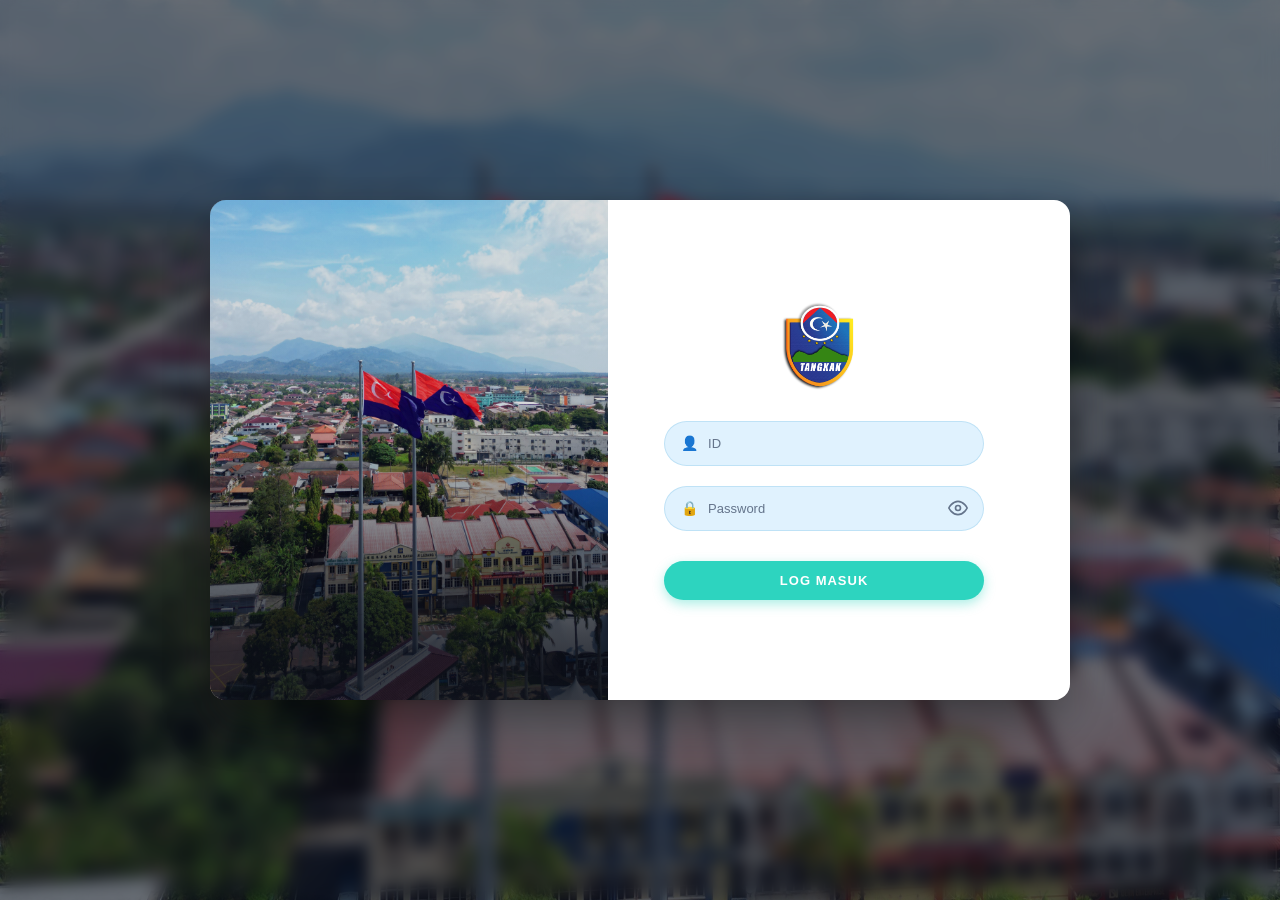
<file: index.html>
<!DOCTYPE html>
<html lang="ms">
<head>
    <meta charset="UTF-8">
    <meta name="viewport" content="width=device-width, initial-scale=1.0">
    <title>pdtalbum.com - Login</title>
    
    <!-- Google Fonts: Montserrat & Inter -->
    <link rel="preconnect" href="https://fonts.googleapis.com">
    <link rel="preconnect" href="https://fonts.gstatic.com" crossorigin>
    <link href="https://fonts.googleapis.com/css2?family=Inter:wght@400;500;600&family=Montserrat:wght@600;700;800&display=swap" rel="stylesheet">
    
    <link rel="stylesheet" href="css/style.css">
    
    <!-- Sedikit gaya tambahan khas untuk butang toggle password -->
    <style>
        .password-box {
            position: relative;
            display: flex;
            align-items: center;
        }
        .password-box input {
            width: 100%;
            padding-right: 45px; /* Ruang untuk ikon mata */
        }
        .toggle-password-btn {
            position: absolute;
            right: 15px;
            background: none;
            border: none;
            cursor: pointer;
            color: #64748b;
            padding: 0;
            display: flex;
            align-items: center;
            justify-content: center;
        }
    </style>
</head>
<body class="login-page">

    <!-- Kad Utama Log Masuk -->
    <div class="login-wrapper">
        <div class="login-container">
            
            <!-- Bahagian Kiri: Bentuk Geometri Biru, Bayang & Gambar -->
            <div class="left-banner">
                <!-- Lapisan Bayang untuk Efek Timbul -->
                <div class="shape-shadow-1"></div>
                <div class="shape-shadow-2"></div>

                <!-- Gambar Utama di Belakang -->
                <div class="banner-content">
                    <img src="img/img3.jpeg" alt="Ilustrasi" class="banner-image">
                </div>

                <!-- Dua Segi Tiga yang akan bergerak dan menjadi bingkai -->
                <div class="shape-triangle-top"></div>
                <div class="shape-triangle-bottom"></div>
            </div>

            <!-- Bahagian Kanan: Borang Log Masuk -->
            <div class="right-form-section">
                
                <!-- Logo di atas borang -->
                <div class="form-logo">
                    <img src="img/img1.png" alt="Jata Tangkak">
                </div>

                <!-- Borang log masuk biasa di mana anda boleh taip ID & Password anda -->
                <form id="loginForm" class="modern-form">
                    
                    <div class="input-box">
                        <span class="input-icon">👤</span>
                        <input type="text" id="username" name="username" placeholder="ID" required autocomplete="off">
                    </div>

                    <div class="input-box password-box">
                        <span class="input-icon">🔒</span>
                        <input type="password" id="password" name="password" placeholder="Password" required>
                        <button type="button" id="togglePasswordBtn" class="toggle-password-btn" onclick="togglePasswordVisibility()">
                            <!-- Ikon Mata SVG (Biasa) -->
                            <svg width="20" height="20" viewBox="0 0 24 24" fill="none" stroke="currentColor" stroke-width="2" stroke-linecap="round" stroke-linejoin="round">
                                <path d="M1 12s4-8 11-8 11 8 11 8-4 8-11 8-11-8-11-8z"></path>
                                <circle cx="12" cy="12" r="3"></circle>
                            </svg>
                        </button>
                    </div>

                    <button type="submit" class="login-btn">LOG MASUK</button>
                </form>

            </div>

        </div>
    </div>

    <!-- Pautan ke fail JavaScript luaran -->
    <script src="js/script.js"></script>

</body>
</html>
</file>
<file: css/style.css>
/* CSS Document */
html {
    scroll-behavior: smooth;
}

* {
    box-sizing: border-box;
    margin: 0;
    padding: 0;
    font-family: 'Segoe UI', Tahoma, Geneva, Verdana, sans-serif;
}

/* ==========================================================
   GAYA KHUSUS HALAMAN LOG MASUK
   ========================================================== */

body.login-page {
    background: #628993;
    background-image: url('../img/img3.jpeg');
    background-size: cover;
    background-position: center;
    height: 100vh;
    display: flex;
    justify-content: center;
    align-items: center;
    overflow: hidden;
    position: relative;
}

body.login-page::before {
    content: '';
    position: absolute;
    top: 0; left: 0; width: 100%; height: 100%;
    background: rgba(11, 15, 25, 0.6);
    backdrop-filter: blur(8px);
    z-index: 1;
}

.login-wrapper {
    width: 100%;
    max-width: 900px;
    padding: 20px;
    position: relative;
    z-index: 2;
}

.login-container {
    background: #ffffff;
    border-radius: 16px;
    box-shadow: 0 25px 50px -12px rgba(0, 0, 0, 0.5);
    display: flex;
    overflow: hidden;
    height: 500px;
    position: relative;
}

.right-form-section {
    flex: 1;
    padding: 50px 50px;
    display: flex;
    flex-direction: column;
    justify-content: center;
    align-items: center;
    background: #ffffff;
    z-index: 3;
}

.form-title {
    font-size: 24px;
    font-weight: 800;
    color: #1e293b;
    letter-spacing: 1px;
    margin-bottom: 25px;
    text-transform: uppercase;
    text-align: center;
}

.modern-form {
    width: 100%;
    max-width: 320px;
}

.input-box {
    position: relative;
    margin-bottom: 20px;
    background: #e0f2fe;
    border-radius: 30px;
    display: flex;
    align-items: center;
    padding: 4px 16px;
    border: 1px solid rgba(2, 132, 199, 0.15);
    transition: all 0.3s ease;
}

.input-box:focus-within {
    background: #ffffff;
    border-color: #0284c7;
    box-shadow: 0 0 0 3px rgba(2, 132, 199, 0.15);
}

.input-icon {
    font-size: 14px;
    margin-right: 10px;
    color: #0284c7;
}

.input-box input {
    width: 100%;
    border: none;
    outline: none;
    padding: 10px 0;
    font-size: 13px;
    color: #1e293b;
    background: transparent;
    font-weight: 500;
}

.input-box input::placeholder {
    color: #64748b;
    font-weight: 400;
}

.login-btn {
    width: 100%;
    background: #2dd4bf;
    color: #ffffff;
    border: none;
    padding: 12px;
    border-radius: 30px;
    font-weight: 700;
    font-size: 13px;
    letter-spacing: 1px;
    cursor: pointer;
    box-shadow: 0 4px 12px rgba(45, 212, 191, 0.4);
    transition: all 0.25s ease;
    margin-top: 10px;
}

.login-btn:hover {
    background: #14b8a6;
    transform: translateY(-2px);
    box-shadow: 0 6px 16px rgba(45, 212, 191, 0.6);
}

.left-banner {
    flex: 1.2;
    position: relative;
    overflow: hidden;
    background: #0b0f19;
}

.banner-content {
    width: 100%;
    height: 100%;
    position: relative;
}

.banner-image {
    width: 100%;
    height: 100%;
    object-fit: cover;
    display: block;
    filter: brightness(0.95);
}

.left-banner::after {
    content: '';
    position: absolute;
    top: 0; left: 0; width: 100%; height: 100%;
    background: linear-gradient(to top, rgba(11, 15, 25, 0.8) 10%, rgba(11, 15, 25, 0.1) 60%);
    z-index: 2;
}

.banner-overlay-text {
    position: absolute;
    bottom: 35px;
    left: 40px;
    z-index: 3;
    color: #ffffff;
}

.banner-overlay-text h2 {
    font-size: 32px;
    font-weight: 900;
    letter-spacing: 1px;
    text-transform: uppercase;
    margin-bottom: 4px;
    text-shadow: 0 2px 4px rgba(0,0,0,0.3);
}

.banner-overlay-text p {
    font-size: 12px;
    letter-spacing: 2px;
    color: #e2e8f0;
    font-weight: 600;
    text-transform: uppercase;
}

@media (min-width: 769px) {
    .right-form-section {
        clip-path: polygon(0 0, 88% 0, 100% 8%, 90% 18%, 98% 30%, 87% 42%, 96% 55%, 88% 68%, 95% 82%, 87% 92%, 98% 100%, 0 100%);
        padding-right: 80px;
    }
}

.form-logo {
    margin-bottom: 30px;
    width: 100%;
    display: flex;
    justify-content: center;
}

.form-logo img {
    width: 90px;
    height: 90px;
    object-fit: contain;
    display: block;
}


/* ==========================================================
   BAHAGIAN 2: HALAMAN GALERI / ALBUM
   ========================================================== */

/* Gunakan pembungkus div khas untuk animasi masuk supaya body tidak terjejas */
body.gallery-page {
    background-color: #0b0f19;
    color: #f8fafc;
    min-height: 100vh;
}

/* Kelas kontena animasi masuk halaman galeri */
.page-transition-wrapper {
    animation: fadeInFromBottom 1s cubic-bezier(0.16, 1, 0.3, 1) forwards;
    width: 100%;
}

@keyframes fadeInFromBottom {
    0% {
        opacity: 0;
        transform: translateY(30px);
    }
    100% {
        opacity: 1;
        transform: translateY(0);
    }
}

/* --- 1. TETAPAN NAV BAR (FIXED & TELUS) --- */

.gallery-nav {
    display: flex;
    justify-content: space-between;
    align-items: center;
    padding: 20px 50px;
    background: rgba(11, 15, 25, 0.75); /* Warna latar belakang telus */
    position: fixed;
    top: 0;
    left: 0;
    width: 100%;
    z-index: 9999;
    backdrop-filter: blur(12px);
    -webkit-backdrop-filter: blur(12px);
    border-bottom: 1px solid rgba(255, 255, 255, 0.08);
}

.nav-left {
    display: flex;
    flex-direction: column;
}

.brand-name {
    font-weight: 800;
    font-size: 16px;
    letter-spacing: 2px;
    color: #ffffff;
}

.nav-location {
    font-size: 11px;
    color: #94a3b8;
    text-transform: uppercase;
    letter-spacing: 1px;
}

.nav-categories {
    display: flex;
    align-items: center;
    gap: 30px;
}

.nav-categories a {
    text-decoration: none;
    color: #94a3b8;
    font-size: 13px;
    text-transform: uppercase;
    letter-spacing: 1px;
    font-weight: 600;
    transition: color 0.2s;
}

.nav-categories a:hover {
    color: #ffffff;
}

.logout-btn {
    background: rgba(239, 68, 68, 0.15);
    color: #ef4444 !important;
    padding: 6px 14px;
    border-radius: 4px;
    border: 1px solid rgba(239, 68, 68, 0.3);
}

.logout-btn:hover {
    background: #ef4444;
    color: #ffffff !important;
}

.hero-section {
    position: relative;
    height: 90vh;
    background: url('../img/pic4.jpg') no-repeat center center/cover;
    display: flex;
    align-items: flex-end;
    padding: 60px 80px;
    margin-top: 80px;
}

.hero-overlay {
    position: absolute;
    top: 0;
    left: 0;
    width: 100%;
    height: 100%;
    background: linear-gradient(to top, #0b0f19 10%, rgba(11, 15, 25, 0.4) 60%, rgba(11, 15, 25, 0.8) 100%);
}

.hero-content {
    position: relative;
    z-index: 2;
    display: flex;
    justify-content: space-between;
    align-items: flex-end;
    width: 100%;
}

.hero-subtitle {
    font-size: 12px;
    letter-spacing: 3px;
    color: #38bdf8;
    font-weight: 700;
    text-transform: uppercase;
    display: block;
    margin-bottom: 10px;
}

.hero-title {
    font-size: 72px;
    font-weight: 900;
    line-height: 0.95;
    letter-spacing: -2px;
    color: #ffffff;
    text-transform: uppercase;
    margin-bottom: 100px;
    margin-left: 50px;
}

.hero-details {
    max-width: 320px;
    font-size: 13px;
    color: #94a3b8;
    line-height: 1.6;
}

.swipe-indicator {
    margin-top: 15px;
    font-weight: bold;
    color: #ffffff;
    font-size: 12px;
    letter-spacing: 2px;
}

.hero-pagination {
    display: flex;
    flex-direction: column;
    gap: 8px;
    font-size: 13px;
    color: #64748b;
    font-weight: 600;
}

.hero-pagination .active-page {
    color: #ffffff;
    font-size: 18px;
    font-weight: 800;
}


.gallery-container {
    max-width: 1300px;
    margin: 0 auto;
    padding: 60px 40px;
}

.recommendation-section {
    text-align: center;
    margin-bottom: 80px;
}

.section-tag {
    font-size: 20px;
    text-transform: uppercase;
    letter-spacing: 2px;
    color: #64748b;
    margin-bottom: 5px;
}

.section-main-title {
    font-size: 60px;
    font-weight: 900;
    text-transform: uppercase;
    color: #ffffff;
    margin-bottom: 40px;
    letter-spacing: 0.5px;
}

.main-upload-container {
    background: rgba(30, 41, 59, 0.5);
    border: 2px dashed rgba(56, 189, 248, 0.4);
    padding: 25px;
    border-radius: 12px;
    margin-bottom: 40px;
    text-align: center;
}

.main-upload-container h3 {
    font-size: 15px;
    color: #ffffff;
    margin-bottom: 6px;
}

.main-upload-container p {
    font-size: 12px;
    color: #94a3b8;
    margin-bottom: 15px;
}

.upload-controls {
    display: flex;
    justify-content: center;
    align-items: center;
    gap: 12px;
}

input[type="file"] {
    font-size: 12px;
    color: #94a3b8;
}

.btn-primary, .btn-secondary {
    background: #0284c7;
    color: #ffffff;
    border: none;
    padding: 8px 18px;
    border-radius: 6px;
    font-weight: 600;
    font-size: 12px;
    cursor: pointer;
    transition: background 0.2s;
}

.btn-primary:hover {
    background: #0369a1;
}

.destinations-grid {
    display: grid;
    grid-template-columns: repeat(4, 1fr);
    gap: 25px;
}

.destinations-grid > div,
.destinations-grid > figure,
.destinations-grid > article,
.destination-card {
    position: relative;
    height: 380px !important;
    min-height: 380px !important;
    max-height: 380px !important;
    border-radius: 12px;
    overflow: hidden;
    background: #1e293b;
    box-shadow: 0 10px 30px rgba(0,0,0,0.5);
    transition: transform 0.3s ease;
}

.destinations-grid > div:hover,
.destinations-grid > figure:hover,
.destinations-grid > article:hover,
.destination-card:hover {
    transform: translateY(-8px);
}

.destinations-grid img {
    width: 100% !important;
    height: 100% !important;
    object-fit: cover !important;
    object-position: center !important;
    display: block !important;
}

.card-info {
    position: absolute;
    bottom: 0;
    left: 0;
    width: 100%;
    padding: 25px 20px;
    background: linear-gradient(to top, rgba(11, 15, 25, 0.95) 10%, transparent 100%);
    z-index: 5;
}

.place-rank {
    font-size: 11px;
    text-transform: uppercase;
    letter-spacing: 1.5px;
    color: #38bdf8;
    font-weight: 700;
}

.place-name {
    font-size: 16px;
    font-weight: 700;
    color: #ffffff;
    margin-top: 4px;
}

.promo-banner-section {
    position: relative;
    height: 450px;
    background: url('../img/pic1.jpg') no-repeat center center/cover;
    border-radius: 16px;
    display: flex;
    align-items: center;
    padding: 60px;
    margin-bottom: 80px;
    overflow: hidden;
}

.promo-banner-section::before {
    content: '';
    position: absolute;
    top: 0; left: 0; width: 100%; height: 100%;
    background: rgba(11, 15, 25, 0.75);
}

.promo-content {
    position: relative;
    z-index: 2;
    max-width: 500px;
}

.promo-content h2 {
    font-size: 42px;
    font-weight: 900;
    line-height: 1.1;
    color: #ffffff;
    margin-bottom: 20px;
}

.fun-holiday-btn {
    display: inline-block;
    color: #ffffff;
    text-decoration: none;
    font-size: 13px;
    font-weight: 700;
    letter-spacing: 1px;
    margin-bottom: 15px;
    background: rgba(56, 189, 248, 0.2);
    padding: 8px 16px;
    border-radius: 20px;
    border: 1px solid rgba(56, 189, 248, 0.4);
}

.promo-desc {
    font-size: 13px;
    color: #94a3b8;
    line-height: 1.6;
}

.folder-section {
    margin-top: 60px;
}

.folder-header {
    margin-bottom: 30px;
}

.folder-header h2 {
    font-size: 40px;
    color: #ffffff;
    font-weight: 700;
}

.folder-header p {
    font-size: 13px;
    color: #94a3b8;
}

.folder-grid {
    display: grid;
    grid-template-columns: repeat(4, 1fr);
    gap: 20px;
}

.folder-card {
    background: #1e293b;
    padding: 25px;
    border-radius: 12px;
    text-align: center;
    cursor: pointer;
    border: 1px solid rgba(255, 255, 255, 0.05);
    transition: all 0.2s ease;
}

.folder-card:hover {
    background: #334155;
    transform: translateY(-4px);
}

.folder-graphic {
    width: 80px;
    height: 60px;
    margin: 0 auto 15px auto;
}

.folder-svg {
    width: 100%;
    height: 100%;
}

.folder-card h3 {
    font-size: 20px;
    color: #ffffff;
}

.image-action-container {
    position: absolute;
    top: 12px;
    right: 12px;
    z-index: 10;
}

.menu-trigger-btn {
    background: rgba(11, 15, 25, 0.7);
    color: #ffffff;
    border: 1px solid rgba(255, 255, 255, 0.2);
    width: 32px;
    height: 32px;
    border-radius: 50%;
    cursor: pointer;
    display: flex;
    align-items: center;
    justify-content: center;
    font-weight: bold;
}

.action-dropdown-menu {
    display: none;
    position: absolute;
    right: 0;
    top: 38px;
    background: #1e293b;
    border-radius: 6px;
    box-shadow: 0 10px 20px rgba(0,0,0,0.4);
    width: 120px;
    border: 1px solid rgba(255, 255, 255, 0.1);
    overflow: hidden;
}

.action-dropdown-menu.show {
    display: block;
}

.action-dropdown-menu a,  
.action-dropdown-menu button {
    display: block;
    width: 100%;
    padding: 10px;
    text-align: left;
    background: none;
    border: none;
    color: #f8fafc;
    font-size: 12px;
    text-decoration: none;
    cursor: pointer;
}

.action-dropdown-menu a:hover,  
.action-dropdown-menu button:hover {
    background: #334155;
}

.action-dropdown-menu button.delete-option {
    color: #ef4444;
}

.modal {
    display: none;
    position: fixed;
    top: 0; left: 0; width: 100%; height: 100%;
    background: rgba(11, 15, 25, 0.85);
    backdrop-filter: blur(5px);
    z-index: 1000;
    justify-content: center;
    align-items: center;
    padding: 20px;
}

.modal-content {
    background: #1e293b;
    width: 100%;
    max-width: 800px;
    max-height: 85vh;
    border-radius: 16px;
    overflow: hidden;
    display: flex;
    flex-direction: column;
    border: 1px solid rgba(255, 255, 255, 0.1);
}

.modal-header {
    padding: 20px 25px;
    background: #0b0f19;
    display: flex;
    justify-content: space-between;
    align-items: center;
    border-bottom: 1px solid rgba(255, 255, 255, 0.08);
}

.modal-header h2 {
    font-size: 18px;
    color: #ffffff;
}

.close-btn {
    font-size: 24px;
    color: #94a3b8;
    cursor: pointer;
}

.close-btn:hover {
    color: #ffffff;
}

.modal-body {
    padding: 25px;
    overflow-y: auto;
}

.modal-upload-box {
    background: rgba(11, 15, 25, 0.5);
    padding: 15px;
    border-radius: 8px;
    border: 1px dashed rgba(255, 255, 255, 0.2);
    margin-bottom: 20px;
    text-align: center;
}

.modal-upload-box p {
    font-size: 12px;
    color: #94a3b8;
    margin-bottom: 10px;
}

.modal-grid {
    display: grid;
    grid-template-columns: repeat(auto-fill, minmax(200px, 1fr));
    gap: 15px;
}

@media (max-width: 1024px) {
    .folder-grid {
        grid-template-columns: repeat(2, 1fr);
    }
}

@media (max-width: 900px) {
    .destinations-grid {
        grid-template-columns: repeat(2, 1fr);
    }
    .hero-title {
        font-size: 48px;
    }
}

@media (max-width: 600px) {
    .folder-grid {
        grid-template-columns: 1fr;
    }
}

@media (max-width: 768px) {
    .login-container {
        flex-direction: column;
        max-width: 380px;
        margin: 0 auto;
    }
     
    .left-banner {
        height: 180px;
        flex: none;
    }
     
    .right-form-section {
        padding: 35px 25px;
    }
}

/* --- 2. TETAPAN ANIMASI MASUK (FADE DARI BAWAH) --- */
.gallery-main-content {
    animation: fadeInFromBottom 1s cubic-bezier(0.16, 1, 0.3, 1) forwards;
    width: 100%;
}

@keyframes fadeInFromBottom {
    0% {
        opacity: 0;
        transform: translateY(30px);
    }
    100% {
        opacity: 1;
        transform: translateY(0);
    }
}
/* Sembunyikan Nav Bar apabila modal dibuka */
body.modal-open .gallery-nav {
    display: none !important;
}
</file>
